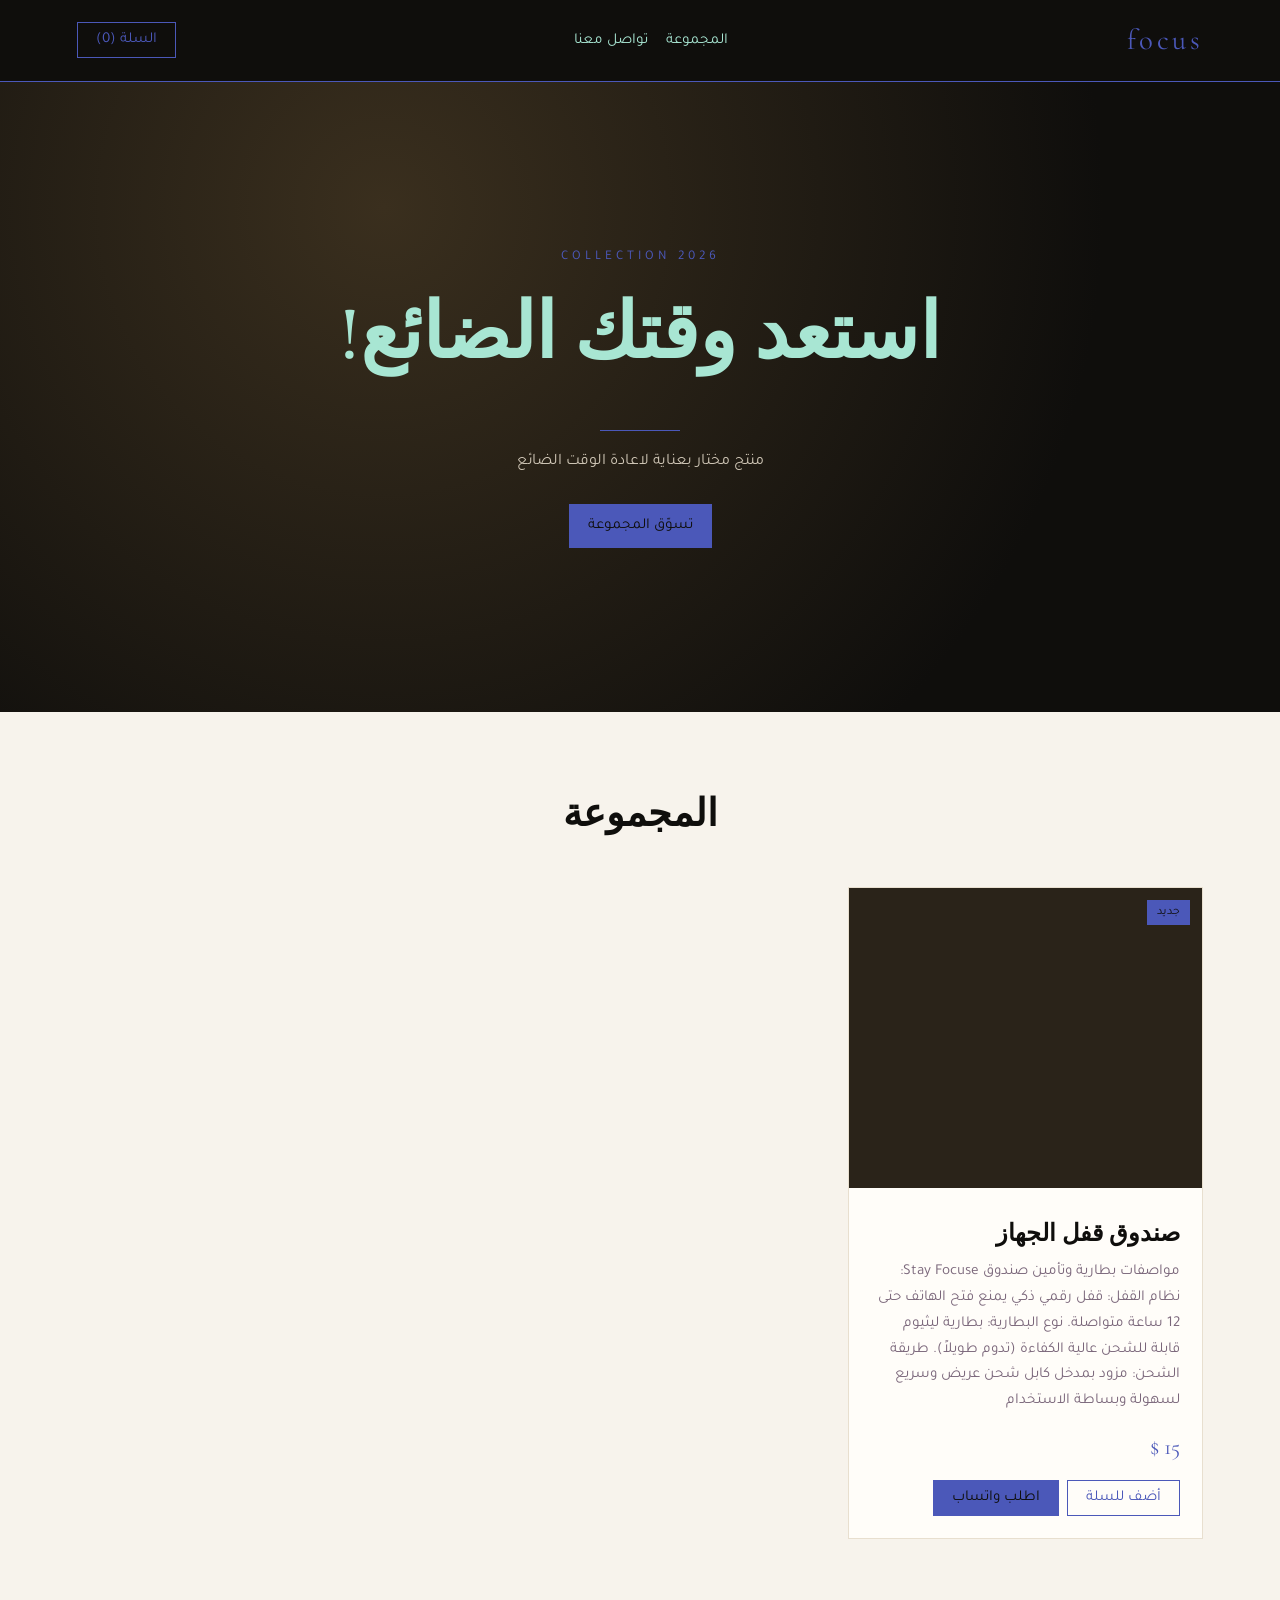
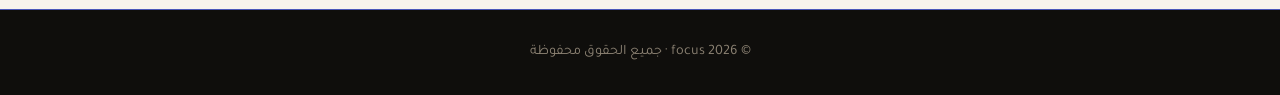
<file: index.html>
<!DOCTYPE html>
<html lang="ar" dir="rtl">
<head>
<meta charset="UTF-8">
<meta name="viewport" content="width=device-width, initial-scale=1">
<title>Maison Or</title>
<link href="https://fonts.googleapis.com/css2?family=Cormorant+Garamond:wght@400;600&family=Tajawal:wght@300;500;700&display=swap" rel="stylesheet">
<link rel="stylesheet" href="css/style.css">
</head>
<body>

<header>
  <div class="logo" data-bind="brand.logo"></div>
  <nav id="nav"></nav>
  <button class="btn" id="cartBtn">السلة (<span id="count">0</span>)</button>
</header>

<section class="hero" data-section="hero">
  <small class="eyebrow" data-bind="brand.eyebrow"></small>
  <h1 data-bind="brand.heroTitle"></h1>
  <div class="divider"></div>
  <p data-bind="brand.heroText"></p>
  <a href="#shop" class="btn solid" data-bind="brand.heroButton"></a>
</section>

<section id="shop" data-section="shop">
  <h2 class="section-title" data-bind="brand.shopTitle"></h2>
  <div class="grid" id="grid"></div>
</section>

<footer data-bind="brand.footer"></footer>

<div class="overlay" id="overlay"></div>
<aside class="drawer" id="drawer">
  <h2>سلة التسوق</h2>
  <div class="items" id="items"></div>
  <div class="total"><span>المجموع</span><span id="total">0</span></div>
  <button class="btn solid" id="checkoutBtn">إتمام الطلب عبر واتساب</button>
  <button class="btn" id="closeCart" style="margin-top:10px">إغلاق</button>
</aside>

<script src="js/common.js"></script>
<script src="js/store.js"></script>
</body>
</html>
</file>
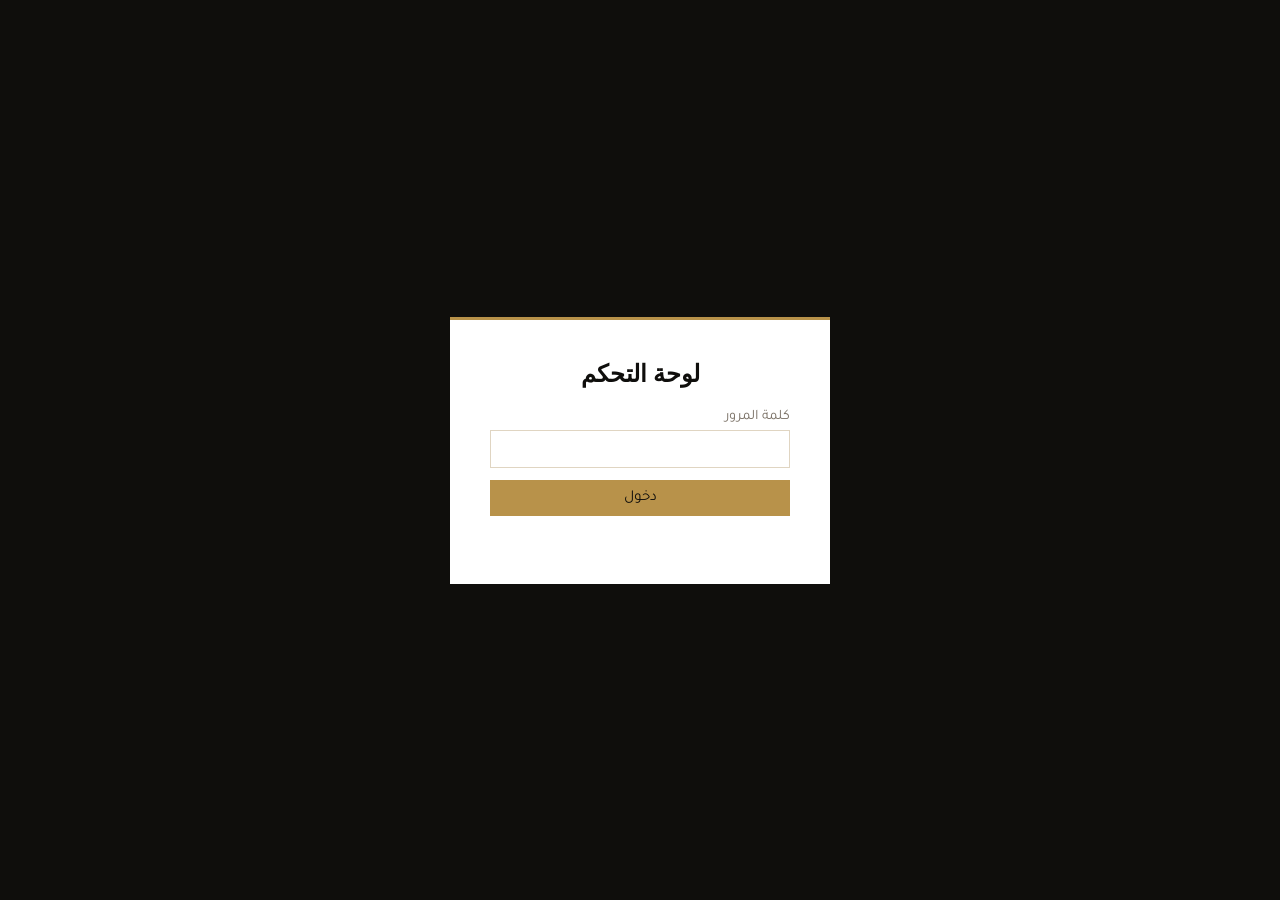
<file: admin.html>
<!DOCTYPE html>
<html lang="ar" dir="rtl">
<head>
<meta charset="UTF-8">
<meta name="viewport" content="width=device-width, initial-scale=1">
<meta name="robots" content="noindex,nofollow">
<title>Maison Or | لوحة التحكم</title>
<link href="https://fonts.googleapis.com/css2?family=Cormorant+Garamond:wght@600&family=Tajawal:wght@400;500;700&display=swap" rel="stylesheet">
<link rel="stylesheet" href="css/admin.css">
</head>
<body>

<!-- شاشة الدخول -->
<div id="login">
  <form class="box" id="loginForm">
    <h2>لوحة التحكم</h2>
    <label>كلمة المرور<input type="password" id="pw" required autocomplete="current-password"></label>
    <button class="btn solid full">دخول</button>
    <div class="err" id="loginErr"></div>
  </form>
</div>

<div id="app" class="hidden">
  <div class="top">
    <b>MAISON OR · ADMIN</b>
    <div>
      <a href="index.html" target="_blank" class="link">عرض المتجر</a>
      <button class="btn" id="logoutBtn">خروج</button>
    </div>
  </div>

  <nav class="tabs">
    <button data-tab="products" class="active">المنتجات</button>
    <button data-tab="settings">الإعدادات</button>
    <button data-tab="publish">النشر</button>
  </nav>

  <div class="statebar" id="stateBar"></div>

  <!-- ===== المنتجات ===== -->
  <main class="tab" id="tab-products">
    <section>
      <div class="stats">
        <div class="stat"><span>عدد المنتجات</span><b id="sTotal">0</b></div>
        <div class="stat"><span>منتجات ظاهرة</span><b id="sActive">0</b></div>
        <div class="stat"><span>قيمة المخزون</span><b id="sValue">0</b></div>
      </div>
      <div class="panel">
        <h2>قائمة المنتجات</h2>
        <table>
          <thead><tr><th>الاسم</th><th>الفئة</th><th>السعر</th><th>المخزون</th><th>الحالة</th><th></th></tr></thead>
          <tbody id="rows"></tbody>
        </table>
      </div>
    </section>

    <aside class="panel">
      <h2 id="formTitle">إضافة منتج</h2>
      <form id="pForm">
        <label>الاسم<input data-field="name" required></label>
        <label>الفئة<input data-field="category" placeholder="ساعات، حقائب، عطور..."></label>
        <div class="two">
          <label>السعر<input data-field="price" type="number" min="0" step="0.01" required></label>
          <label>المخزون<input data-field="stock" type="number" min="0" value="0"></label>
        </div>
        <label>رابط الصورة<input data-field="image" type="url" placeholder="https://..."></label>
        <label>رابط المنتج<input data-field="link" type="url" placeholder="https://..."><small class="help">يُرسل مع الطلب في واتساب</small></label>
        <label>شارة (اختياري)<input data-field="badge" placeholder="جديد / حصري"></label>
        <label>الوصف<textarea data-field="description" rows="3"></textarea></label>
        <label class="check"><input type="checkbox" data-field="active" checked> ظاهر في المتجر</label>
        <div class="actions">
          <button class="btn solid" type="submit">حفظ</button>
          <button class="btn" type="button" id="resetBtn">جديد</button>
        </div>
      </form>
    </aside>
  </main>

  <!-- ===== الإعدادات ===== -->
  <main class="tab hidden" id="tab-settings">
    <form id="settingsForm">
      <div class="panel">
        <h2>العلامة والنصوص</h2>
        <label>اسم المتجر<input data-path="brand.name"></label>
        <label>الشعار (نص)<input data-path="brand.logo"></label>
        <label>السطر العلوي<input data-path="brand.eyebrow"></label>
        <label>عنوان الواجهة<input data-path="brand.heroTitle"></label>
        <label>نص الواجهة<textarea rows="2" data-path="brand.heroText"></textarea></label>
        <label>زر الواجهة<input data-path="brand.heroButton"></label>
        <label>عنوان قسم المنتجات<input data-path="brand.shopTitle"></label>
        <label>نص الفوتر<input data-path="brand.footer"><small class="help">{year} تُستبدل بالسنة تلقائياً</small></label>
      </div>

      <div class="panel" style="margin-top:20px">
        <h2>الطلب عبر واتساب</h2>
        <label>رقم واتساب<input data-path="whatsapp.number"><small class="help">بالصيغة الدولية بدون + ومسافات</small></label>
        <label>العملة<input data-path="currency"></label>
        <label>الرابط الإضافي للطلب<input type="url" data-path="whatsapp.orderLink"><small class="help">يظهر في الرسالة عبر {orderLink}</small></label>
        <label>شكل السطر لكل منتج<input data-path="whatsapp.itemFormat"><small class="help">{name} {qty} {price} {subtotal} {link}</small></label>
        <label>قالب الرسالة<textarea rows="5" data-path="whatsapp.template"></textarea>
          <small class="help">{items} {total} {orderLink} {brand}</small></label>
      </div>
    </form>

    <aside>
      <div class="panel">
        <h2>الأقسام والروابط</h2>
        <form id="sectionsForm">
          <label class="check"><input type="checkbox" data-path="sections.hero"> إظهار الواجهة الرئيسية</label>
          <label class="check"><input type="checkbox" data-path="sections.shop"> إظهار قسم المنتجات</label>
        </form>
        <label style="margin-top:12px">روابط القائمة (كل سطر: الاسم|الرابط)
          <textarea rows="4" data-path="links" data-type="lines"></textarea></label>
      </div>

      <div class="panel" style="margin-top:20px">
        <h2>الألوان</h2>
        <div class="colors">
          <label>الأسود<input type="color" data-path="theme.ink"></label>
          <label>العاجي<input type="color" data-path="theme.ivory"></label>
          <label>الذهبي<input type="color" data-path="theme.gold"></label>
          <label>الذهبي الفاتح<input type="color" data-path="theme.gold-soft"></label>
          <label>البطاقات<input type="color" data-path="theme.card"></label>
          <label>النص الثانوي<input type="color" data-path="theme.muted"></label>
          <label>الحدود<input type="color" data-path="theme.line"></label>
        </div>
      </div>

      <div class="panel" style="margin-top:20px">
        <h2>معاينة الرسالة</h2>
        <pre id="preview"></pre>
      </div>
    </aside>
  </main>

  <!-- ===== النشر ===== -->
  <main class="tab hidden" id="tab-publish">
    <section>
      <div class="panel">
        <h2>النشر المباشر إلى GitHub</h2>
        <p class="muted">يحفظ settings.json و products.json مباشرة في المستودع. التوكن يُحفظ في الجلسة الحالية فقط.</p>
        <div class="two">
          <label>اسم المستخدم<input id="ghOwner" placeholder="your-username"></label>
          <label>اسم المستودع<input id="ghRepo" placeholder="maison-or"></label>
          <label>الفرع<input id="ghBranch" value="main"></label>
          <label>توكن GitHub<input id="ghToken" type="password" autocomplete="off"><small class="help">Fine-grained token، صلاحية Contents: Read and write على هذا المستودع فقط</small></label>
        </div>
        <div class="actions">
          <button class="btn solid" id="publishBtn">نشر التغييرات</button>
        </div>
        <div class="status" id="ghStatus"></div>
      </div>
    </section>

    <aside>
      <div class="panel">
        <h2>النسخ اليدوي</h2>
        <p class="muted">إن لم تستخدم GitHub المباشر، صدّر الملفين وارفعهما إلى مجلد <code>data/</code> يدوياً.</p>
        <div class="actions">
          <button class="btn solid" id="exportBtn">تصدير الملفين</button>
          <button class="btn" id="importBtn">استيراد ملف JSON</button>
          <input type="file" id="imp" accept="application/json" hidden>
        </div>
        <hr style="margin:22px 0;border:0;border-top:1px solid var(--line)">
        <button class="btn danger" id="discardBtn">تجاهل التغييرات غير المنشورة</button>
      </div>
    </aside>
  </main>
</div>

<script src="js/config.js"></script>
<script src="js/common.js"></script>
<script src="js/admin.js"></script>
</body>
</html>
</file>
<file: css/style.css>
:root{
  --ink:#0f0e0c;--ivory:#f7f3ec;--gold:#b8924a;--gold-soft:#e6d3a8;
  --muted:#7a7166;--card:#fffdf9;--line:#e8dfcf
}
*{box-sizing:border-box;margin:0;padding:0}
[hidden]{display:none !important}
body{font-family:Tajawal,sans-serif;background:var(--ivory);color:var(--ink);line-height:1.7}
h1,h2,h3{font-family:'Cormorant Garamond',serif;font-weight:600}

header{position:sticky;top:0;z-index:10;background:var(--ink);color:var(--ivory);
  padding:16px 6%;display:flex;justify-content:space-between;align-items:center;gap:18px;flex-wrap:wrap;border-bottom:1px solid var(--gold)}
.logo{font-family:'Cormorant Garamond',serif;font-size:1.8rem;letter-spacing:.12em;color:var(--gold)}
nav{display:flex;gap:18px;flex-wrap:wrap}
nav a{color:var(--gold-soft);text-decoration:none;font-size:.95rem}
nav a:hover{color:var(--gold)}

.btn{background:none;border:1px solid var(--gold);color:var(--gold);padding:8px 18px;cursor:pointer;
  font-family:inherit;transition:.3s;text-decoration:none;display:inline-block;font-size:.95rem}
.btn:hover:not(:disabled){background:var(--gold);color:var(--ink)}
.btn.solid{background:var(--gold);color:var(--ink)}
.btn:disabled{opacity:.4;cursor:not-allowed}
.btn.sm{padding:6px 12px;font-size:.85rem}

.hero{min-height:70vh;display:flex;flex-direction:column;align-items:center;justify-content:center;text-align:center;
  color:var(--ivory);padding:40px;background:radial-gradient(circle at 30% 20%,#3a2f1e,var(--ink) 70%)}
.eyebrow{color:var(--gold);letter-spacing:.3em}
.hero h1{font-size:clamp(2.6rem,6vw,4.8rem);color:var(--gold-soft);margin-bottom:12px}
.hero p{color:#cfc6b6;max-width:560px;margin-bottom:28px}
.divider{width:80px;height:1px;background:var(--gold);margin:18px auto}

section{padding:70px 6%}
.section-title{text-align:center;font-size:2.4rem;margin-bottom:40px}
.grid{display:grid;grid-template-columns:repeat(auto-fill,minmax(260px,1fr));gap:30px}

.card{position:relative;background:var(--card);border:1px solid var(--line);transition:.4s}
.card:hover{transform:translateY(-6px);box-shadow:0 18px 40px rgba(0,0,0,.12)}
.img{height:300px;background:#2a2319 center/cover no-repeat}
.info{padding:22px}
.info small{color:var(--gold);letter-spacing:.1em;text-transform:uppercase;font-size:.75rem}
.info h3{font-size:1.5rem;margin:4px 0}
.info p{color:var(--muted);font-size:.95rem;min-height:48px}
.row{display:flex;justify-content:space-between;align-items:center;margin-top:14px}
.price{font-family:'Cormorant Garamond',serif;font-size:1.4rem;color:var(--gold)}
.sold{color:#a33;font-size:.85rem}
.actions{display:flex;gap:8px;flex-wrap:wrap;margin-top:14px}
.badge{position:absolute;top:12px;right:12px;background:var(--gold);color:var(--ink);padding:2px 10px;font-size:.75rem}

.overlay{position:fixed;inset:0;background:rgba(0,0,0,.5);display:none;z-index:20}
.overlay.open{display:block}
.drawer{position:fixed;top:0;left:0;height:100%;width:min(400px,92%);background:var(--ivory);
  transform:translateX(-100%);transition:.4s;z-index:21;display:flex;flex-direction:column;padding:28px}
.drawer.open{transform:none}
.drawer h2{margin-bottom:20px}
.items{flex:1;overflow:auto}
.item{display:flex;justify-content:space-between;align-items:center;gap:10px;border-bottom:1px solid #e0d5c2;padding:12px 0}
.item .qty button{background:none;border:1px solid var(--gold);color:var(--gold);width:28px;height:28px;cursor:pointer}
.item .qty .rm{border-color:#a33;color:#a33;margin-inline-start:6px}
.empty{color:var(--muted)}
.total{font-size:1.2rem;display:flex;justify-content:space-between;margin:16px 0}

footer{background:var(--ink);color:#8d8374;text-align:center;padding:30px;font-size:.9rem;border-top:1px solid var(--gold)}
</file>
<file: css/admin.css>
:root{--ink:#0f0e0c;--ivory:#f7f3ec;--gold:#b8924a;--line:#e0d5c2;--muted:#7a7166}
*{box-sizing:border-box;margin:0;padding:0}
[hidden]{display:none !important}
body{font-family:Tajawal,sans-serif;background:var(--ivory);color:var(--ink)}
h2{font-family:'Cormorant Garamond',serif}

.btn{background:none;border:1px solid var(--gold);color:var(--gold);padding:8px 16px;cursor:pointer;font-family:inherit;font-size:.95rem}
.btn:hover{background:var(--gold);color:var(--ink)}
.btn.solid{background:var(--gold);color:var(--ink)}
.btn.danger{border-color:#a33;color:#a33}
.btn.danger:hover{background:#a33;color:#fff}
.btn.sm{padding:4px 9px;font-size:.8rem}
.btn:disabled{opacity:.35;cursor:not-allowed}
.btn.full{width:100%}

input,textarea,select{width:100%;padding:9px;border:1px solid var(--line);background:#fff;font-family:inherit;margin-top:4px;font-size:.95rem}
textarea{resize:vertical}
input[type=color]{height:42px;padding:4px}
label{display:block;margin-bottom:12px;font-size:.9rem;color:var(--muted)}
label.check{display:flex;gap:8px;align-items:center}
label.check input{width:auto;margin:0}
small.help{display:block;color:var(--muted);font-size:.8rem;margin-top:4px}

#login{min-height:100vh;display:flex;align-items:center;justify-content:center;background:var(--ink)}
.box{background:#fff;padding:40px;width:min(380px,92%);border-top:3px solid var(--gold)}
.box h2{text-align:center;margin-bottom:20px}
.err{color:#a33;font-size:.9rem;margin-top:8px;min-height:20px}

.top{background:var(--ink);color:var(--ivory);padding:16px 5%;display:flex;justify-content:space-between;align-items:center}
.top b{font-family:'Cormorant Garamond',serif;color:var(--gold);font-size:1.5rem;letter-spacing:.1em}
.link{color:var(--gold);margin-inline-end:16px;text-decoration:none}

.tabs{display:flex;gap:0;background:var(--ink);padding:0 5%;border-top:1px solid #2a2319}
.tabs button{background:none;border:none;color:#cfc6b6;padding:14px 22px;cursor:pointer;font-family:inherit;font-size:1rem;border-bottom:2px solid transparent}
.tabs button.active{color:var(--gold);border-bottom-color:var(--gold)}

.statebar{padding:10px 5%;font-size:.9rem}
.statebar.dirty{background:#f3e7cf;color:#7a5a1e}
.statebar.clean{background:#e6efe3;color:#2f5b2a}

.tab{padding:30px 5%;display:grid;grid-template-columns:1fr 380px;gap:30px;align-items:start}
@media(max-width:960px){.tab{grid-template-columns:1fr}}

.panel{background:#fff;border:1px solid var(--line);padding:22px}
.panel h2{margin-bottom:14px}
.panel hr{margin:22px 0;border:0;border-top:1px solid var(--line)}
.muted{color:var(--muted);font-size:.9rem;margin:8px 0}
.two{display:grid;grid-template-columns:1fr 1fr;gap:20px}
@media(max-width:700px){.two{grid-template-columns:1fr}}
.colors{display:grid;grid-template-columns:repeat(2,1fr);gap:12px}

table{width:100%;border-collapse:collapse;font-size:.92rem}
th,td{padding:10px 8px;border-bottom:1px solid var(--line);text-align:right;vertical-align:middle}
th{color:var(--muted);font-weight:500}
td.acts{white-space:nowrap}
td.acts .btn{margin-inline-start:4px}
.off{color:#a33}

.stats{display:flex;gap:16px;margin-bottom:20px;flex-wrap:wrap}
.stat{background:#fff;border:1px solid var(--line);padding:16px 22px;min-width:150px}
.stat span{display:block;color:var(--muted);font-size:.85rem}
.stat b{font-family:'Cormorant Garamond',serif;font-size:1.8rem;color:var(--gold)}

.actions{display:flex;gap:8px;flex-wrap:wrap;margin-top:14px}
pre#preview{background:var(--ivory);border:1px solid var(--line);padding:14px;white-space:pre-wrap;word-break:break-word;font-family:inherit;font-size:.9rem;min-height:120px}
.status{margin-top:12px;font-size:.9rem;min-height:20px}
.status.ok{color:#2f5b2a}
.status.err{color:#a33}
.hidden{display:none !important}
</file>
